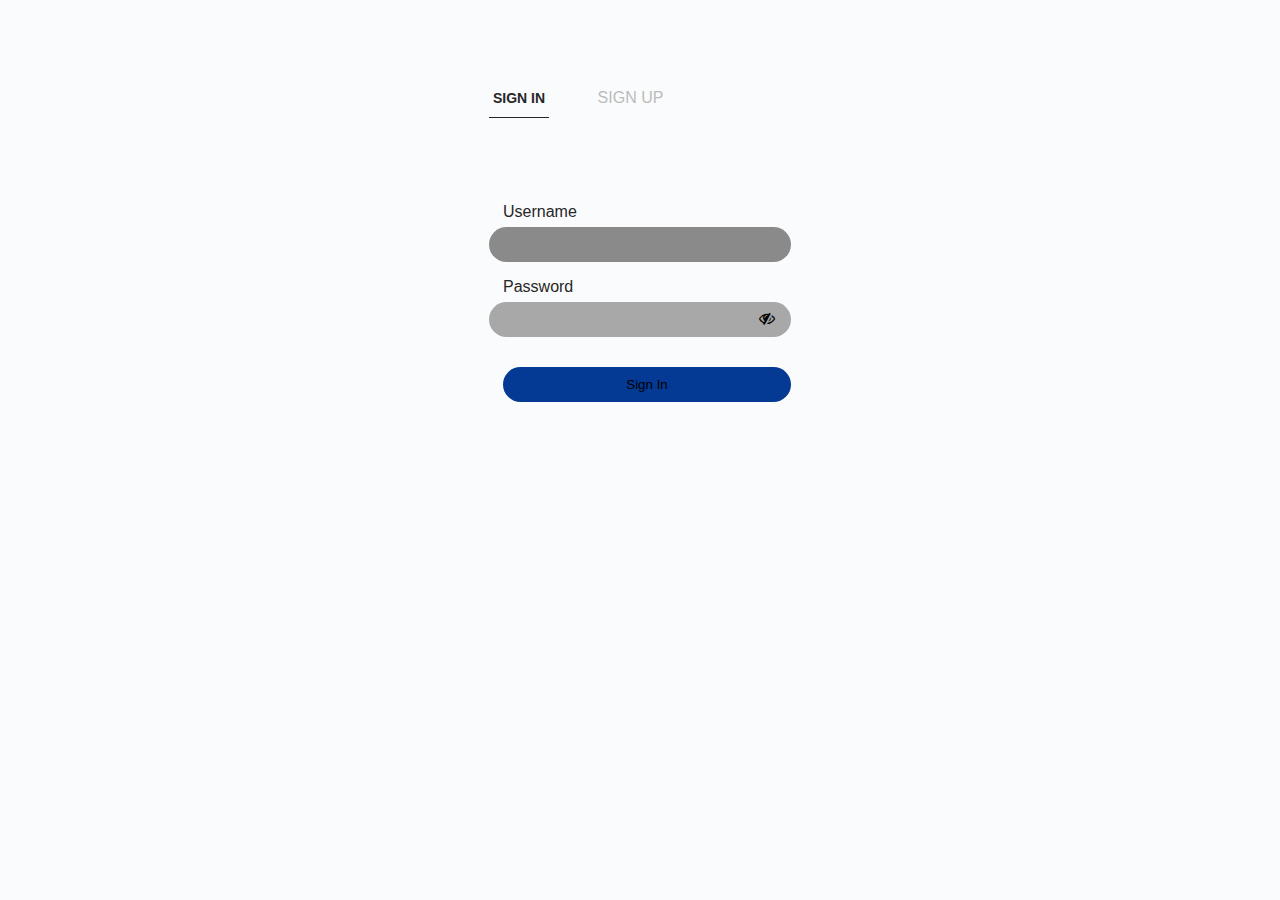
<file: login.html>
<html lang="en">

	<head>
		<meta charset="UTF-8">
		<meta charset="utf-8">
		<meta name="viewport" content="width=device-width, initial-scale=1.0, shrink-to fit=no">
		<title>Login Page</title>
		<link rel="stylesheet" href="css/master2.css">
		<link href="https://fonts.googleapis.com/css?family=Raleway" rel="stylesheet">
		<link rel="stylesheet" href="https://maxcdn.bootstrapcdn.com/font-awesome/4.7.0/css/font-awesome.min.css">
	</head>

	<body>

		<div id="wrapper">
			<div id="table">
				<a class="active"><strong>Sign in</strong></a>
				<a href="signup.html" class="">Sign Up</a>
			</div>
			<div id="signin">
				<form action="/~/Envirothon/login" method="POST" enctype="multipart/form-data">
					<div class="form-group">
						<label for="username">Username</label>
						<input type="text" id="username" name="username" autofocus required>
					</div>
					<div class="form-group">
						<label for="pass">Password</label>
						<input type="password" id="pass" name="password" required>
						<span id="showpwd" class="fa fa-eye-slash"></span>
					</div>

					<div class="form-group">
						<label id="button">
							<input type="submit" value="Sign In">
						</label>
						<input type='hidden' name='redirecturl' value='/~/Envirothon/dashboard'>
					</div>
				</form>
			</div>
		</div>
	</body>

</html>
</file>
<file: css/master2.css>
* {
    box-sizing: border-box;
}

body {
    padding: 0;
    margin: 0;
    background: #fafbfc;
    color: #000;
    font-family: Arial, Helvetica, sans-serif;
}

.box1 {
    width: 13.5%;
    height: 5px;
    margin-top: 5px;
    vertical-align: top;
    display: inline-block;
    *display: inline;
    zoom: 1;
    background-color: #000;
    color:white;
  }
  
  .topnav {
    background-color: red;
    color: white;
    border-radius: 8px;
    border: none;
    margin-top: 0px;
    padding: 0px 0px ;
  }
  strong {
    font-size: 14px;
  }
  
  .stretch {
    width: 100%;
    display: inline-block;
    font-size: 0;
    line-height: 0
  }

a {
    text-decoration: none;
}

#wrapper {
    width: 430px;
    margin: 25px auto;
    padding: 64px;
    background-size: cover;
    border-radius: 40px;
    position: relative;
    z-index: 1;
    margin-bottom: 3.3em;
}

#wrapper:before {
    content: "";
    position: absolute;
    top: 0;
    left: 0;
    right: 0;
    bottom: 0;
    background: #fafbfc;
    z-index: -1;
}

#table {
    margin-bottom: 6em;
}

#table a {
    text-transform: uppercase;
    margin-right: 40px;
    padding: 11px 4px;
    color: #bbb;
    cursor: pointer
}

#table a.active {
    border-bottom: 1.5px solid #262626;
    color: #262626;
}

h1 {
    margin-left: auto;
    margin-right: auto;
    padding: 11px 4px;
    color: #000;
    margin-bottom: 2em;
}


label {
    display: block
}

form {
    margin-bottom: 3.3em;
}

.form-group {
    position: relative;
    margin-bottom: 16px;
    color: #000;
    font-size: 16px;
}

.form-group label {
    display: block;
    margin-bottom: 6px;
    margin-left: 14px;
    color: #262626;
}

input {
    width: 100%;
    background: rgba(54, 53, 53, 0.42);
    outline: none;
    padding: 10px 14px;
    color: rgb(0, 0, 0);
    border: none;
    border-radius: 36px;
    font: 16px;
    font-family: Arial, Helvetica, sans-serif;
    transition: background 0.5s ease-in-out;
}

span#showpwd {
    position: absolute;
    top: 32px;
    right: 16px;
    cursor: pointer;
}

input:focus {
    background: rgba(65, 64, 64, 0.6);
}

input[type="submit"] {
    background: #043994;
    margin-top: 14px;
    cursor: pointer;
}

button {
    background: #1061EE;
    margin-top: 14px;
    cursor: pointer;
    display: block;
    width: 70%;
    outline: none;
    padding: 10px 14px;
    color: #000;
    border: none;
    border-radius: 36px;
    font-family: Arial, Helvetica, sans-serif;
    text-align: center;
    transition: background 0.5s ease-in-out;
    margin-left: auto;
    margin-right: auto;
}

#checkbox {
    color: #fff;
    cursor: pointer;
    font-size: 16px
}

#checkbox input+.text:before {
    content: "\f096";
    display: inline-block;
    font: normal normal normal 14px/1 FontAwesome;
    font-size: inherit;
    text-rendering: auto;
    -webkit-font-smoothing: antialiased;
    -moz-osx-font-smoothing: grayscale;
    margin-right: 6px;
    width: 1em;
}

#checkbox input:checked+.text:before {
    content: "\f14a";
    color: #1061ee;
    animation: scalecheck 0.1s
}

#checkbox input {
    display: none;
}

@-webkit-keyframes scalecheck {
    0% {
        transform: scale(0);
    }
    90% {
        transform: scale(1.4);
    }
    100% {
        transform: scale(1);
    }
}

.hr {
    height: 1.4px;
    background: rgba(128, 128, 128, 0.51);
    border-radius: 17px;
    margin-bottom: 33px;
}

#froget-pass {
    text-align: center;
    color: #bbb;
    margin: 0;
    display: block;
}

@media screen and (max-width :490px) {
    body {
        display: table;
        width: 100%;
    }
    #wrapper {
        width: auto;
        height: 100vh;
        margin: 0;
        display: table-cell;
        vertical-align: middle;
    }
}

@media screen and (max-width :490px) {
    #wrapper {
        padding: 28px;
    }
}

.show-hide {
    position: absolute;
    right: 15px;
    top: 50%;
    transform: translateY(-50%);
}

.show-hide i {
    font-size: 19px;
    color: #48DBFB;
    cursor: pointer;
    display: none;
}

.show-hide i.hide:before {
    content: '\f070';
}

input:valid~.show-hide i {
    display: block;
}
</file>
